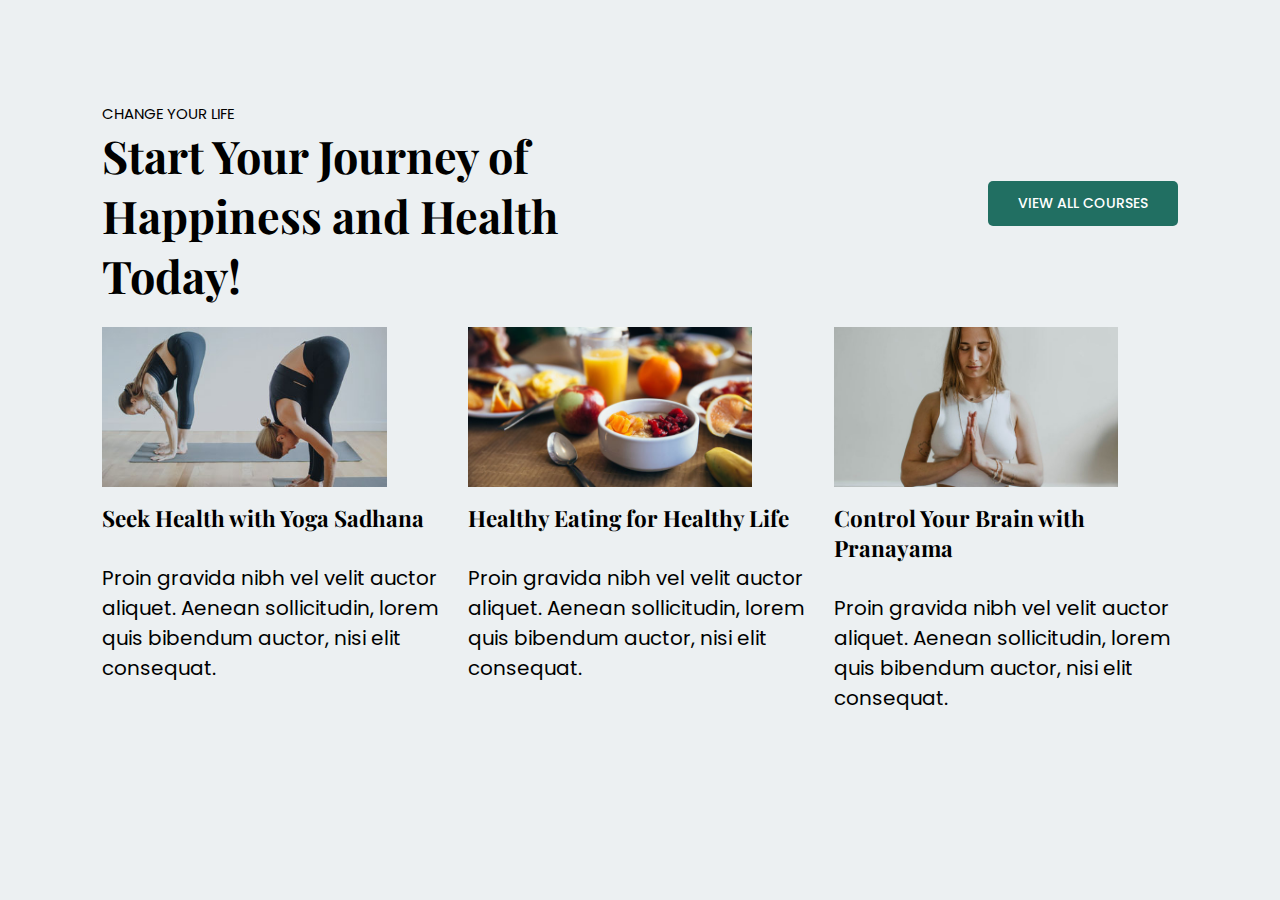
<file: test.html>
<!DOCTYPE html>
<html lang="en">
  <head>
    <link rel="stylesheet" href="components.css" />
    <meta charset="UTF-8" />
    <meta http-equiv="X-UA-Compatible" content="IE=edge" />
    <meta name="viewport" content="width=device-width, initial-scale=1.0" />
    <title>Document</title>
  </head>
  <body>
    <section class="courses">
      <div class="course-1" style="margin-bottom: 2%">
        <div>
          <h5 class="main-h5">CHANGE YOUR LIFE</h5>
          <h2 class="main-h2" style="text-align: left">
            Start Your Journey of Happiness and Health Today!
          </h2>
        </div>
        <div class="btn-courses">
          <button class="green-btn">VIEW ALL COURSES</button>
        </div>
      </div>

      <div class="courses-2">
        <div class="course-1-grid">
          <img src="WebImg/features-and-benefits.jpg" />
          <h3 class="main-h3" style="margin-top: 10px">
            Seek Health with Yoga Sadhana
          </h3>
          <p>
            Proin gravida nibh vel velit auctor aliquet. Aenean sollicitudin,
            lorem quis bibendum auctor, nisi elit consequat.
          </p>
        </div>

        <div class="course-1-grid">
          <img src="WebImg/nutritions.jpg" />
          <h3 class="main-h3" style="margin-top: 10px">
            Healthy Eating for Healthy Life
          </h3>
          <p>
            Proin gravida nibh vel velit auctor aliquet. Aenean sollicitudin,
            lorem quis bibendum auctor, nisi elit consequat.
          </p>
        </div>

        <div class="course-1-grid">
          <img src="WebImg/pranayama.jpg" />
          <h3 class="main-h3" style="margin-top: 10px">
            Control Your Brain with Pranayama
          </h3>
          <p>
            Proin gravida nibh vel velit auctor aliquet. Aenean sollicitudin,
            lorem quis bibendum auctor, nisi elit consequat.
          </p>
        </div>
      </div>
    </section>
  </body>
</html>
</file>
<file: components.css>
@import url('https://fonts.googleapis.com/css2?family=Playfair+Display:ital,wght@0,400;0,500;0,600;0,700;0,800;0,900;1,400;1,500;1,600;1,700;1,800;1,900&display=swap');
@import url('https://fonts.googleapis.com/css2?family=Poppins:ital,wght@0,100;0,200;0,300;0,400;0,500;0,600;0,700;0,800;0,900;1,100;1,200;1,300;1,400;1,500;1,600;1,700;1,800;1,900&display=swap');

*{
    padding: 0px;
    margin: 0px;
    font-family: 'Poppins', sans-serif;
    font-weight: 400;
    font-size: 15px;
}

body {
    background-color: #ECF0F2;
}

.nav-bar{
    display: flex;
    justify-content: space-between;
    align-items: center;
    padding: 15px 5%;
    background-color: white;
    position: sticky;
    top: 0;
    right: 0;

}

.nav-bar a{
    font-size: 15px;
    margin: 0px 10px;
}
.nav-bar a:hover{
    color: rgb(49, 71, 49);
    cursor: pointer;
}

.green-btn{
    color: white;
    background-color: #216F62;
    font-size: 14px;
    font-weight: 500;
    padding: 12px 30px;
    border: none ;
    border-radius: 5px;
}
.green-btn:hover{
    background-color: rgb(49, 71, 49);
    cursor: pointer;
}

.green-dot-heading div{
    width: 10px;
    height: 10px;
    background-color: #216F62;
    border-radius: 50%;
    margin: 0px 5px;
    
}
.green-dot-heading {
    display: flex;
    align-items: center;
    
}
.main-h1{
    font-size: 5rem;
    font-weight: 700;
    font-family: "Playfair Display";
    line-height: 75px;
}

.main-h2{
    font-size: 3rem;
    font-weight: 700;
    font-family: "Playfair Display";
    text-align: center;
}

.main-h3{
    font-size:  1.5rem;
    font-weight: 700;
    font-family: "Playfair Display";
}

.footer{
    height: 80vh;
   
    display: flex;
    flex-flow: column;
    align-items: center;
  justify-content: center;
}

.footer p{
    font-size: medium;
    text-align: center;
}

.email-box{
    display: flex;
    align-items: center;
}

.email-box input{
    padding: 10px 3px;
    margin: 0px 5px;
    width: 50vh;
}

.contact-icon{
    display: flex;
    margin: 10px ;
}

.icon-div{
    margin: 10px;
}

.footer-end{
  
    display: flex;
    justify-content: space-between;
}
.footer-end a{
    margin: 20px 20px;

    
}




/* HOME PAGE CSS STARTS HERE

*/


.hero-home{
    height: 100%;
    display: grid;
    grid-template-columns: 1fr 1fr;
    justify-content: space-between;
    padding:  100px 5%;
    align-items: center;
    background-color: white;
    
}


 

.hero-home h6,p{
    margin: 30px 0px ;
    font-size: 20px;
}

.hero-img{
    min-height: 250px;
    max-height: 550px;
   
}

.for-logo{
    display: grid;
    grid-template-columns: 1fr 1fr 1fr 1fr 1fr 1fr;
    background-color: white;
    align-items: center;
}

.customer-testimonial {
    height: 50%;
    background-color: white;
    display: grid;
    grid-template-columns: 1fr 1fr 3fr;
    justify-content: space-between;
    padding: 100px 5%;
}


.testimonial-1{
    display: flex;
    flex-flow: column;
    align-items: center;
    
}

.testimonial-2{
    display: flex;
    flex-flow: column;
    align-items: center;
    
}


.courses{
    padding: 8%;
    
}

.course-1{
    display: grid;
    grid-template-columns: 1fr 1fr;
    align-items: center;
}

.courses-2{
    
    display: grid;
    grid-template-columns: 1fr 1fr 1fr;
    grid-gap: 2%;
}



.course-1-grid img{
    height: 200px;
}


.testimonial-3{

    display: flex;
    flex-flow: column;
    align-items: center;
    
}



.features{
    margin: 50px;
    display: grid;
    grid-template-columns: 1fr 1fr 1fr;
}



.benifits{
    display: flex;
    flex-flow: column;
}

.benifits h3,a{
    margin: 1%;
}

.btn-courses{
    display: flex; 
    justify-content: right
}


@media screen and (max-width:1325px){

    .course-1-grid img{
    height: 160px;
}

 }

  @media screen and (max-width:1057px){

    .course-1-grid img{
    height: 140px;
}

.course-1{
    display: grid;
    grid-template-columns: 3fr 1fr;
    align-items: center;
}

 }

@media screen and (max-width:950px){
    .hero-home{
     display: flex;
     flex-direction: column;
    }
    .hero-img{
     margin-top: 50px;
    }
 
    .main-h1{
     font-size: 4rem;
    }

    .main-h2{
     font-size: 2.5rem;
    }
 
 
    .hero-home p{
     font-size: 19px;
    }

    .for-logo{
        display: grid;
        grid-template-columns: 1fr 1fr 1fr 1fr 1fr;
        background-color: white;
        align-items: center;
    }

    .courses-2{
    display: grid;
    grid-template-columns: 1fr;
   
}

 .course-1-grid img{
    height: 350px;
}


     
 }

 

 
 @media screen and (max-width:700px){
   
     .hero-img{
      margin-top: 30px;
     }
  
     .main-h1{
      font-size: 3.5rem;
      line-height: 70px;
     }
      
     .hero-home p{
         font-size: 18px;
    }
    
    .main-h2{
        font-size: 2rem;
        font-weight: 700;
        font-family: "Playfair Display";
    }

    .footer p{
        font-size: small;
        text-align: center;
    }
   
    .course-1-grid img{
    height: 250px;
}

.course-1{
    display: grid;
    grid-template-columns: 1fr;
    align-items: center;
}

.btn-courses{
    display: flex; 
    justify-content: center;
    margin: 30px 0px;
}
        
  }
 
  @media screen and (max-width:550px){
   
     .hero-img{
         height: 350px;
     }
  
     .main-h1{
      font-size: 2.5rem;
      line-height: 50px;
     }
 
     .hero-home p{
         font-size: 16px;
        }

        .email-box{
            display: flex;
            flex-flow: column;
            align-items: center;
        }

        .email-box input{
            margin-bottom: 10px;

        }
      

        .footer-end{
            display: flex;
            flex-flow: column;
            align-items: center;
        }


         .course-1-grid img{
        height: 200px;
        }
  }
</file>
